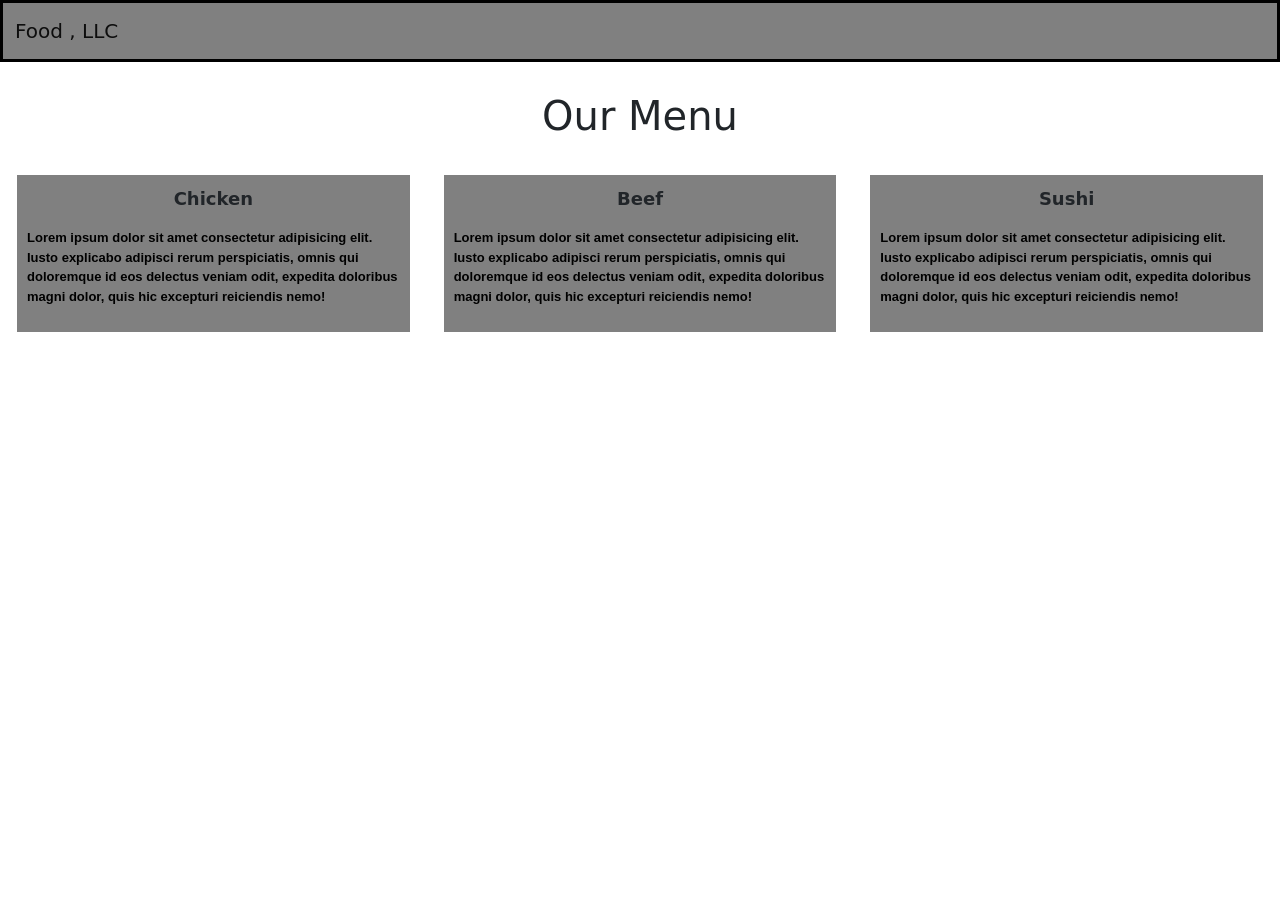
<file: index.html>
<!DOCTYPE html>
<html lang="en">

<head>
    <meta charset="UTF-8">
    <meta http-equiv="X-UA-Compatible" content="IE=edge">
    <meta name="viewport" content="width=device-width, initial-scale=1.0">
    <link rel="stylesheet" href="./css/bootstrap.min.css">
    <link rel="stylesheet" href="./css/style.css">
    <title>module-3</title>
</head>

<body>

    <nav class="navbar navbar-expand-sm navbar-light">
        <div class="container-fluid">
            <a class="navbar-brand" href="#">Food , LLC</a>
            <button class="navbar-toggler" type="button" data-bs-toggle="collapse" data-bs-target="#navbarSupportedContent" aria-controls="navbarSupportedContent" aria-expanded="false" aria-label="Toggle navigation">
                <span class="navbar-toggler-icon"></span>
            </button>
            <div class="collapse navbar-collapse text-center" id="navbarSupportedContent">
                <ul class="navbar-nav me-auto mb-2 mb-lg-0 d-block d-sm-none bg-white">
                    <li class="nav-item">
                        <a class="nav-link active" aria-current="page" href="#">Chicken</a>
                    </li>

                    <li class="nav-item">
                        <a class="nav-link" href="#">Beef</a>
                    </li>

                    <li class="nav-item">
                        <a class="nav-link" href="#">Sushi</a>
                    </li>
                </ul>
            </div>
        </div>
    </nav>

    <header>
        <h1 class="text-center">Our Menu</h1>
    </header>

    <div class="container-fluid">
        <div class="row">
            <div class="col-12 col-sm-6 col-md-4">
                <div class="pstyle">
                    <p id="p1">
                        Chicken
                    </p>
                    <p id="p2">
                        Lorem ipsum dolor sit amet consectetur adipisicing elit. Iusto explicabo adipisci rerum perspiciatis, omnis qui doloremque id eos delectus veniam odit, expedita doloribus magni dolor, quis hic excepturi reiciendis nemo!
                    </p>
                </div>
            </div>
            <div class="col-12 col-sm-6 col-md-4">
                <div class="pstyle">
                    <p id="p1">
                        Beef
                    </p>
                    <p id="p2">
                        Lorem ipsum dolor sit amet consectetur adipisicing elit. Iusto explicabo adipisci rerum perspiciatis, omnis qui doloremque id eos delectus veniam odit, expedita doloribus magni dolor, quis hic excepturi reiciendis nemo!
                    </p>
                </div>
            </div>
            <div class="col-12 col-md-4">
                <div class="pstyle">
                    <p id="p1">
                        Sushi
                    </p>
                    <p id="p2">
                        Lorem ipsum dolor sit amet consectetur adipisicing elit. Iusto explicabo adipisci rerum perspiciatis, omnis qui doloremque id eos delectus veniam odit, expedita doloribus magni dolor, quis hic excepturi reiciendis nemo!
                    </p>
                </div>
            </div>
        </div>
    </div>

    <script src="./js/jquery-3.6.0.min.js "></script>
    <script src="./js/bootstrap.min.js "></script>

</body>

</html>
</file>
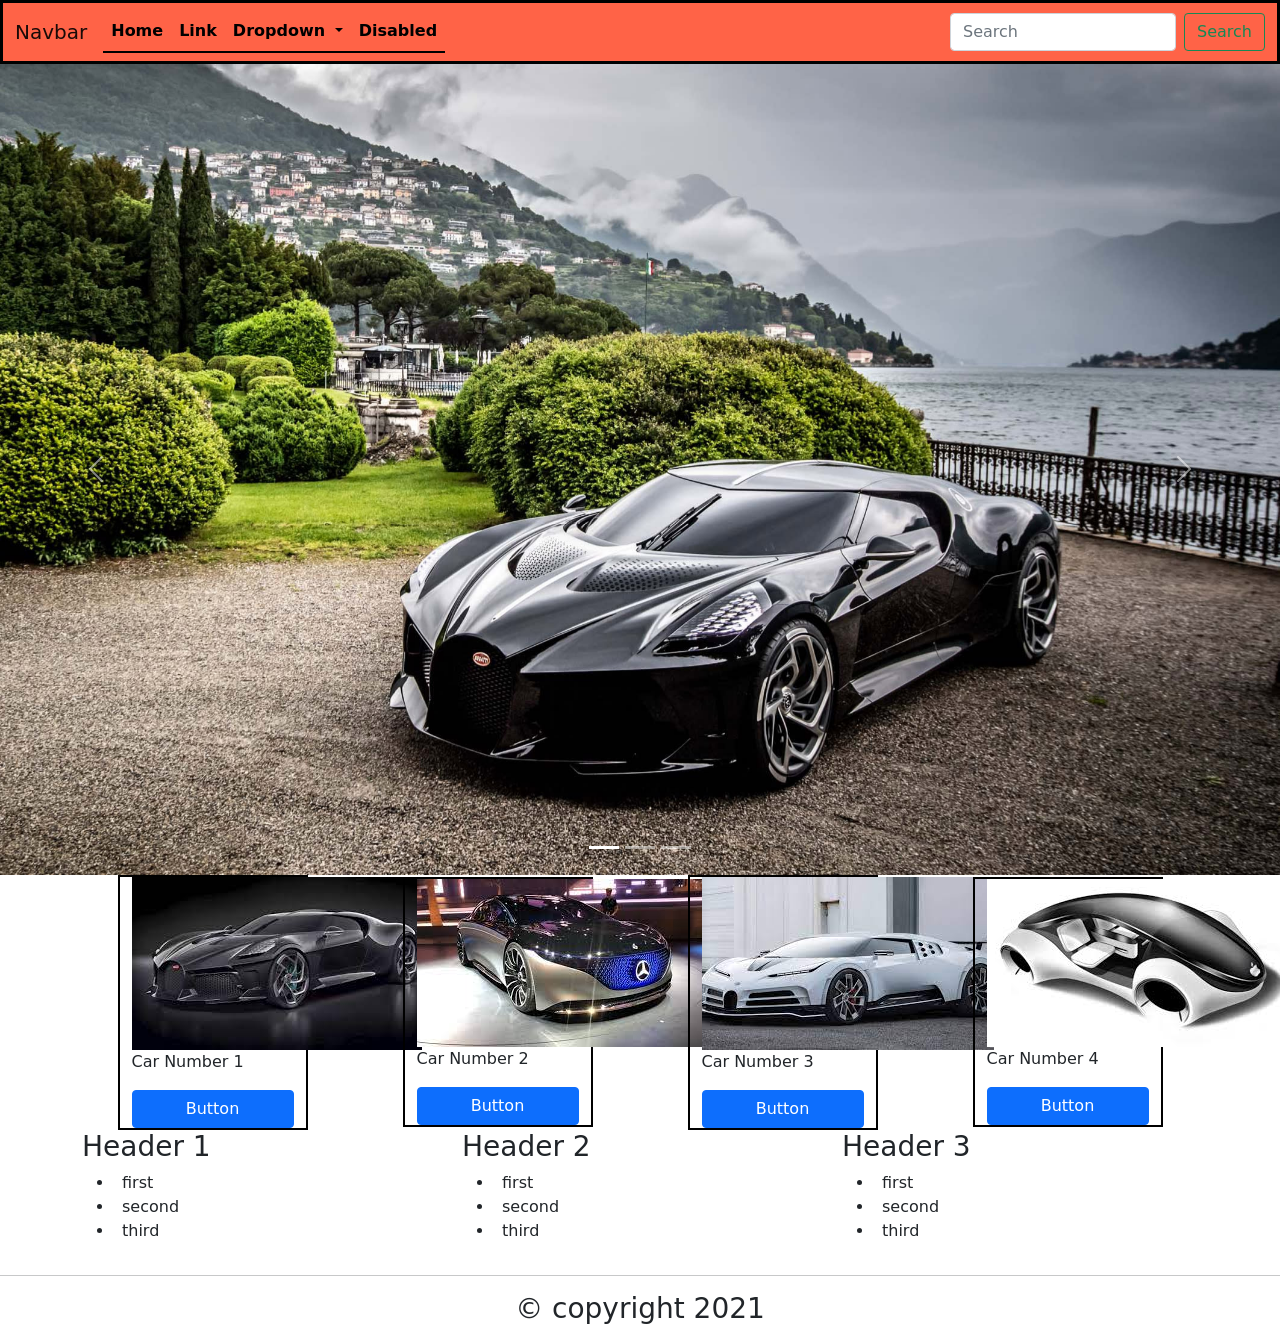
<file: 3.html>
<!DOCTYPE html>
<html lang="en">

<head>
    <meta charset="UTF-8">
    <meta http-equiv="X-UA-Compatible" content="IE=edge">
    <meta name="viewport" content="width=device-width, initial-scale=1.0">
    <link rel="stylesheet" href="./css/bootstrap.min.css">
    <link rel="stylesheet" href="./css/style.css">
    <title>Document</title>
</head>

<body>

    <nav class="navbar navbar-expand-lg navbar-light" style="background-color: tomato;">
        <div class="container-fluid">
            <a class="navbar-brand" href="#">Navbar</a>
            <button class="navbar-toggler" type="button" data-bs-toggle="collapse" data-bs-target="#navbarSupportedContent" aria-controls="navbarSupportedContent" aria-expanded="false" aria-label="Toggle navigation">
            <span class="navbar-toggler-icon"></span>
          </button>
            <div class="collapse navbar-collapse" id="navbarSupportedContent">
                <ul class="navbar-nav me-auto mb-2 mb-lg-0">
                    <li class="nav-item">
                        <a class="nav-link active" aria-current="page" href="#">Home</a>
                    </li>
                    <li class="nav-item">
                        <a class="nav-link" href="#">Link</a>
                    </li>
                    <li class="nav-item dropdown">
                        <a class="nav-link dropdown-toggle" href="#" id="navbarDropdown" role="button" data-bs-toggle="dropdown" aria-expanded="false">
                  Dropdown
                </a>
                        <ul class="dropdown-menu" aria-labelledby="navbarDropdown">
                            <li><a class="dropdown-item" href="#">Action</a></li>
                            <li><a class="dropdown-item" href="#">Another action</a></li>
                            <li>
                                <hr class="dropdown-divider">
                            </li>
                            <li><a class="dropdown-item" href="#">Something else here</a></li>
                        </ul>
                    </li>
                    <li class="nav-item">
                        <a class="nav-link disabled" href="#" tabindex="-1" aria-disabled="true">Disabled</a>
                    </li>
                </ul>
                <form class="d-flex">
                    <input class="form-control me-2" type="search" placeholder="Search" aria-label="Search">
                    <button class="btn btn-outline-success" type="submit">Search</button>
                </form>
            </div>
        </div>
    </nav>



    <div id="carouselExampleIndicators" class="carousel slide" data-bs-ride="carousel">
        <div class="carousel-indicators">
            <button type="button" data-bs-target="#carouselExampleIndicators" data-bs-slide-to="0" class="active" aria-current="true" aria-label="Slide 1"></button>
            <button type="button" data-bs-target="#carouselExampleIndicators" data-bs-slide-to="1" aria-label="Slide 2"></button>
            <button type="button" data-bs-target="#carouselExampleIndicators" data-bs-slide-to="2" aria-label="Slide 3"></button>
        </div>
        <div class="carousel-inner">
            <div class="carousel-item active">
                <img src="./img/8.jpg" class="d-block w-100" alt="...">
            </div>
            <div class="carousel-item">
                <img src="./img/9.jpg" class="d-block w-100" alt="...">
            </div>
            <div class="carousel-item">
                <img src="./img/10.jpg" class="d-block w-100" alt="...">
            </div>
        </div>
        <button class="carousel-control-prev" type="button" data-bs-target="#carouselExampleIndicators" data-bs-slide="prev">
          <span class="carousel-control-prev-icon" aria-hidden="true"></span>
          <span class="visually-hidden">Previous</span>
        </button>
        <button class="carousel-control-next" type="button" data-bs-target="#carouselExampleIndicators" data-bs-slide="next">
          <span class="carousel-control-next-icon" aria-hidden="true"></span>
          <span class="visually-hidden">Next</span>
        </button>
    </div>


    <div class="container">
        <div class="row hossein">
            <div class="col-sm-6 col-md-4 col-lg-2 m-auto" style="border: 2px solid black;">
                <img src="./img/1.jpg " alt=" ">
                <p>Car Number 1</p>
                <div class="d-grid gap-2">
                    <button class="btn btn-primary" type="button">Button</button>
                </div>
            </div>
            <div class="col-sm-6 col-md-4 col-lg-2 m-auto" style="border: 2px solid black;">
                <img src="./img/2.jpg " alt=" ">
                <p>Car Number 2</p>
                <div class="d-grid gap-2">
                    <button class="btn btn-primary" type="button">Button</button>
                </div>
            </div>
            <div class="col-sm-6 col-md-4 col-lg-2 m-auto" style="border: 2px solid black;">
                <img src="./img/3.jpg " alt=" ">
                <p>Car Number 3</p>
                <div class="d-grid gap-2">
                    <button class="btn btn-primary" type="button">Button</button>
                </div>
            </div>
            <div class="col-sm-6 col-md-4 col-lg-2 m-auto" style="border: 2px solid black;">
                <img src="./img/4.jpg " alt=" ">
                <p>Car Number 4</p>
                <div class="d-grid gap-2">
                    <button class="btn btn-primary" type="button">Button</button>
                </div>
            </div>
        </div>
    </div>


    <footer>
        <div class="container">
            <div class="row">
                <div class="col-12">

                    <div class="row">

                        <div class="col-12 col-sm-6 col-md-4">

                            <div class="yek">

                                <h3>Header 1</h3>

                                <ul>
                                    <li><i class="fas fa-angle-right me-2"></i>first</li>
                                    <li><i class="fas fa-angle-right me-2"></i>second</li>
                                    <li><i class="fas fa-angle-right me-2"></i>third</li>
                                </ul>

                            </div>

                        </div>

                        <div class="col-12 col-sm-6 col-md-4">

                            <div class="do">

                                <h3>Header 2</h3>

                                <ul>
                                    <li><i class="fas fa-angle-right me-2"></i>first</li>
                                    <li><i class="fas fa-angle-right me-2"></i>second</li>
                                    <li><i class="fas fa-angle-right me-2"></i>third</li>
                                </ul>

                            </div>

                        </div>

                        <div class="col-12 col-sm-6 col-md-4">

                            <div class="se">

                                <h3>Header 3</h3>

                                <ul>
                                    <li><i class="fas fa-angle-right me-2"></i>first</li>
                                    <li><i class="fas fa-angle-right me-2"></i>second</li>
                                    <li><i class="fas fa-angle-right me-2"></i>third</li>
                                </ul>

                            </div>

                        </div>

                    </div>

                </div>
            </div>
        </div>
        <hr>

        <div class="container">
            <div class="row text-center">
                <div class="col-12">
                    <div class="copyright">
                        <h3>&copy copyright 2021</h3>
                    </div>
                </div>
            </div>
        </div>


    </footer>

    <script src="./js/jquery-3.6.0.min.js "></script>
    <script src="./js/bootstrap.min.js "></script>

</body>

</html>
</file>
<file: css/style.css>
nav {
    background-color: gray;
    border: 3px solid black;
}

h1 {
    margin: 30px auto;
}

#p1 {
    font-size: large;
    font-weight: bold;
    text-align: center;
}

#p2 {
    font-family: Arial, Helvetica, sans-serif;
    font-weight: 700;
    font-size: small;
    color: black;
}

.pstyle {
    background-color: gray;
    margin: 5px;
    padding: 10px;
}

.nav-item {
    border-bottom: 2px solid black;
}

.nav-item a {
    font-weight: bold !important;
    color: black !important;
}
</file>
